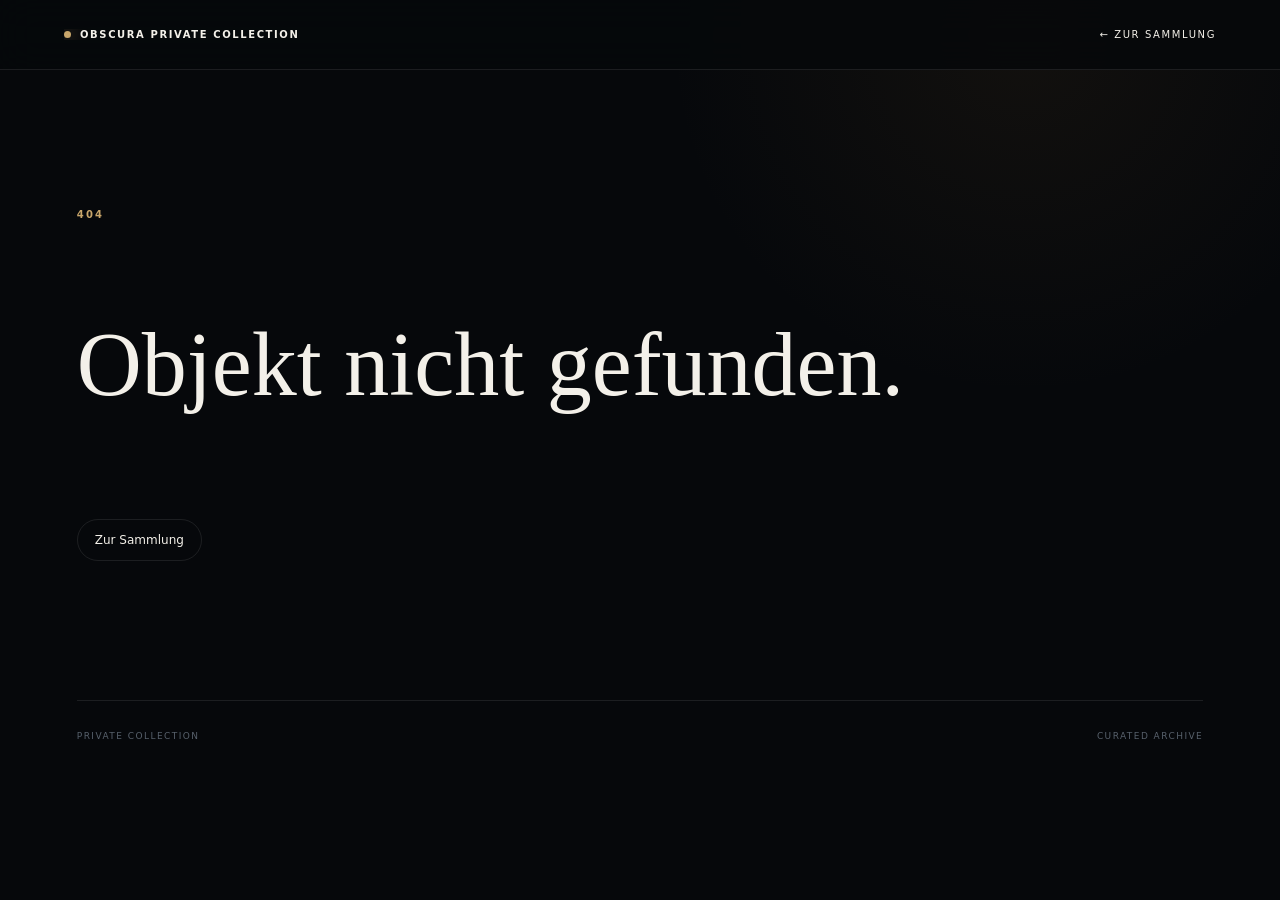
<file: object.html>
<!doctype html>
<html lang="de">
<head>
<meta charset="utf-8">
<meta name="viewport" content="width=device-width,initial-scale=1,viewport-fit=cover">
<title>Objekt — OBSCURA</title>
<link rel="stylesheet" href="styles.css">
</head>
<body>
<header class="nav">
  <a class="brand" href="index.html"><i></i> OBSCURA PRIVATE COLLECTION</a>
  <a href="index.html#collection">← ZUR SAMMLUNG</a>
</header>

<main id="objectPage" class="object-page"></main>

<footer>PRIVATE COLLECTION <span>CURATED ARCHIVE</span></footer>

<div id="lightbox" class="lightbox" hidden>
  <button id="lightboxClose" aria-label="Schließen">×</button>
  <button id="prevImage" class="lightbox-nav prev" aria-label="Vorheriges Bild">‹</button>
  <img id="lightboxImage" alt="">
  <button id="nextImage" class="lightbox-nav next" aria-label="Nächstes Bild">›</button>
</div>

<script src="collection.js"></script>
<script src="object.js"></script>
</body>
</html>
</file>
<file: styles.css>
*{box-sizing:border-box}
:root{--bg:#06080b;--panel:#0d1117;--text:#f3f0e9;--muted:#9099a4;--gold:#c8a66b;--line:rgba(255,255,255,.09)}
html,body{margin:0;width:100%;max-width:100%;overflow-x:hidden;background:var(--bg);color:var(--text);font-family:Inter,system-ui,-apple-system,'Segoe UI',sans-serif}
img{display:block;max-width:100%}a{color:inherit}body{background:radial-gradient(circle at 80% 5%,rgba(128,91,43,.10),transparent 28%),#06080b}
.nav{height:70px;width:100%;padding:0 clamp(14px,5vw,72px);display:flex;align-items:center;justify-content:space-between;gap:14px;border-bottom:1px solid var(--line);background:rgba(6,8,11,.88);backdrop-filter:blur(18px);position:sticky;top:0;z-index:30}
.nav a{text-decoration:none;font-size:10px;letter-spacing:.16em;white-space:nowrap;min-width:0}.brand{font-weight:700;display:flex;align-items:center;gap:9px;overflow:hidden;text-overflow:ellipsis}.brand i{width:7px;height:7px;border-radius:50%;background:var(--gold);box-shadow:0 0 18px var(--gold);flex:none}
.hero{min-height:76vh;padding:clamp(70px,11vw,150px) clamp(18px,7vw,110px);display:flex;flex-direction:column;justify-content:center;border-bottom:1px solid var(--line)}
.eyebrow{font-size:10px;letter-spacing:.22em;color:var(--gold);font-weight:700;margin:0 0 18px;text-transform:uppercase;overflow-wrap:anywhere}
h1,h2,h3{font-family:Georgia,'Times New Roman',serif;font-weight:500;overflow-wrap:anywhere;word-break:normal}
.hero h1{font-size:clamp(48px,10vw,132px);line-height:.84;letter-spacing:-.05em;margin:0;max-width:100%}.hero h1 span{color:transparent;-webkit-text-stroke:1px rgba(243,240,233,.5)}
.intro{font-size:clamp(15px,2vw,19px);line-height:1.75;color:#aab1b9;max-width:650px;margin:30px 0 0;overflow-wrap:anywhere}
.pill{align-self:flex-start;display:inline-block;margin-top:28px;border:1px solid var(--line);border-radius:999px;padding:13px 17px;text-decoration:none;font-size:12px;max-width:100%;overflow-wrap:anywhere}
.collection{padding:clamp(70px,9vw,120px) clamp(18px,6vw,90px)}
.section-title{max-width:1200px;margin:0 auto 30px;display:grid;grid-template-columns:minmax(0,1fr) minmax(260px,.6fr);gap:35px;align-items:end}.section-title h2{font-size:clamp(42px,6vw,78px);letter-spacing:-.04em;margin:0}.section-title>p{color:var(--muted);line-height:1.7;margin:0;min-width:0;overflow-wrap:anywhere}
.tools{max-width:1200px;margin:0 auto 28px;display:flex;justify-content:space-between;align-items:center;gap:15px;flex-wrap:wrap}.tools input{width:min(410px,100%);max-width:100%;min-width:0;background:var(--panel);border:1px solid var(--line);border-radius:13px;padding:14px;color:white;outline:none}
.filters{display:flex;gap:7px;flex-wrap:wrap;max-width:100%}.filter{border:1px solid var(--line);background:transparent;color:#a8b0ba;border-radius:999px;padding:9px 12px;font-size:11px;cursor:pointer}.filter.active{background:var(--text);color:#080a0d}
.grid{max-width:1200px;margin:auto;display:grid;grid-template-columns:repeat(3,minmax(0,1fr));gap:17px}.card{min-width:0;position:relative;background:linear-gradient(145deg,#10151c,#0b0f14);border:1px solid var(--line);border-radius:20px;overflow:hidden;transition:.25s}.card:hover{transform:translateY(-5px);border-color:rgba(200,166,107,.35)}
.card-hit{position:absolute;inset:0;z-index:4}.card-image{position:relative;background:radial-gradient(circle,rgba(200,166,107,.08),transparent45%),#0a0e13;overflow:hidden;border-radius:20px 20px 0 0;}.card-imageimg{width:100%;height:auto;object-fit:contain;display:block;}.image-fallback{display:none;position:absolute;inset:0;place-items:center;text-align:center;color:#505964;font-size:10px;letter-spacing:.13em;padding:20px;overflow-wrap:anywhere}.image-fallback small{letter-spacing:0;overflow-wrap:anywhere}.number{position:absolute;right:16px;top:10px;font:44px Georgia,serif;color:rgba(255,255,255,.07)}
.card-copy{padding:21px;min-width:0}.card-copy small{color:var(--gold);font-size:9px;letter-spacing:.13em;text-transform:uppercase}.card-copy h3{font-size:28px;margin:9px 0}.card-copy p{color:var(--muted);font-size:13px;line-height:1.65;overflow-wrap:anywhere}.open{border-top:1px solid var(--line);padding-top:15px;margin-top:18px;font-size:11px;display:flex;justify-content:space-between}.open b{color:var(--gold)}
.empty{max-width:1200px;margin:auto;color:var(--muted);padding:50px 0}footer{margin:0 clamp(18px,6vw,90px);padding:30px 0 42px;border-top:1px solid var(--line);display:flex;justify-content:space-between;gap:15px;color:#58616c;font-size:9px;letter-spacing:.16em;overflow-wrap:anywhere}
.object-page{padding:0 clamp(18px,6vw,90px)}.object-hero{max-width:1200px;margin:auto;padding:clamp(65px,9vw,120px) 0 55px;display:grid;grid-template-columns:minmax(0,1.15fr) minmax(260px,.65fr);gap:45px;align-items:end}.object-hero h1{font-size:clamp(48px,9vw,118px);line-height:.88;letter-spacing:-.05em;margin:0}.object-sub{color:var(--gold);font-size:14px;overflow-wrap:anywhere}.object-lead{color:#a9b1ba;line-height:1.8;font-size:16px;margin:0;overflow-wrap:anywhere}
.gallery{max-width:1200px;margin:auto;display:grid;grid-template-columns:2fr 1fr 1fr;gap:10px}.gallery-item{min-width:0;padding:0;border:1px solid var(--line);border-radius:15px;overflow:hidden;background:#0b0f14;position:relative;cursor:pointer}.gallery-item img{width:100%;height:auto;object-fit:contain;display:block}.gallery-item .image-fallback{display:none}
.facts{max-width:1200px;margin:55px auto;display:grid;grid-template-columns:repeat(3,minmax(0,1fr));border:1px solid var(--line);border-radius:17px;overflow:hidden}.facts div{min-width:0;padding:19px;background:var(--panel);border-right:1px solid var(--line);border-bottom:1px solid var(--line)}.facts small{display:block;color:var(--gold);font-size:8px;letter-spacing:.13em;text-transform:uppercase;margin-bottom:7px}.facts strong{font-size:13px;font-weight:500;overflow-wrap:anywhere}
.story{max-width:900px;margin:70px auto}.story article{padding:45px 0;border-top:1px solid var(--line)}.story h2{font-size:clamp(32px,5vw,54px);margin:0 0 22px}.story p{color:#aab2bc;line-height:1.9;font-size:15px;overflow-wrap:anywhere}
.sources{max-width:900px;margin:0 auto 100px;padding-top:35px;border-top:1px solid var(--line)}.sources a{display:block;padding:14px 0;border-bottom:1px solid var(--line);text-decoration:none;color:#b6bdc5;font-size:13px;overflow-wrap:anywhere}
.not-found{min-height:70vh;display:flex;flex-direction:column;justify-content:center}.not-found h1{font-size:clamp(45px,8vw,90px)}
.lightbox[hidden]{display:none}.lightbox{position:fixed;inset:0;z-index:100;background:rgba(0,0,0,.94);display:grid;place-items:center;padding:55px}.lightbox img{max-width:min(1100px,90vw);max-height:84vh;object-fit:contain}.lightbox button{position:absolute;border:0;background:rgba(255,255,255,.08);color:white;cursor:pointer}.lightbox #lightboxClose{right:20px;top:20px;width:42px;height:42px;border-radius:50%;font-size:25px}.lightbox-nav{top:50%;transform:translateY(-50%);width:45px;height:60px;border-radius:10px;font-size:32px}.lightbox-nav.prev{left:18px}.lightbox-nav.next{right:18px}.locked{overflow:hidden}
@media(max-width:850px){.section-title,.object-hero{grid-template-columns:1fr}.grid{grid-template-columns:repeat(2,minmax(0,1fr))}.gallery{grid-template-columns:1fr 1fr}.gallery-item:first-child{grid-column:1/-1}.facts{grid-template-columns:repeat(2,minmax(0,1fr))}}
@media(max-width:560px){.nav{padding:0 12px;gap:8px}.nav a{font-size:8px;letter-spacing:.08em}.brand{max-width:68%}.hero{padding-left:16px;padding-right:16px;min-height:68vh}.hero h1{font-size:clamp(46px,16vw,72px);line-height:.9;letter-spacing:-.045em}.collection{padding-left:12px;padding-right:12px}.section-title{gap:18px}.section-title>p{font-size:13px}.tools{align-items:stretch}.tools input{width:100%}.filters{flex-wrap:nowrap;overflow-x:auto;padding-bottom:4px}.filter{white-space:nowrap;flex:none}.grid{grid-template-columns:minmax(0,1fr)}.card-copy p{min-height:0}.object-page{padding:0 12px}.object-hero{gap:22px;padding-top:55px}.object-hero h1{font-size:clamp(44px,15vw,68px)}.gallery{grid-template-columns:minmax(0,1fr)}.gallery-item:first-child{grid-column:auto}.facts{grid-template-columns:minmax(0,1fr);margin:35px auto}.story{margin:45px auto}.story article{padding:35px 0}.lightbox{padding:55px 8px}.lightbox-nav{display:none}footer{margin:0 12px;flex-direction:column}}
/* OBSCURA Hero Animation */

.hero-title {
  overflow: visible;
}

.hero-line {
  display: block;
  opacity: 0;
  will-change: transform, opacity;
}

.hero-line.from-left {
  transform: translateX(-70px);
  animation: revealFromLeft 1.1s cubic-bezier(.16,1,.3,1) forwards;
}

.hero-line.from-right {
  transform: translateX(70px);
  animation: revealFromRight 1.1s cubic-bezier(.16,1,.3,1) .18s forwards;
}

.hero-line.from-left.delay {
  animation-delay: .36s;
}

/* Behält den bisherigen Outline-Look von Artifacts */
.hero-title .outline {
  color: transparent;
  -webkit-text-stroke: 1px rgba(243,240,233,.5);
}

@keyframes revealFromLeft {
  from {
    opacity: 0;
    transform: translateX(-70px);
  }
  to {
    opacity: 1;
    transform: translateX(0);
  }
}

@keyframes revealFromRight {
  from {
    opacity: 0;
    transform: translateX(70px);
  }
  to {
    opacity: 1;
    transform: translateX(0);
  }
}

/* Barrierefreiheit */
@media (prefers-reduced-motion: reduce) {
  .hero-line {
    opacity: 1;
    transform: none !important;
    animation: none !important;
  }
}
</file>
